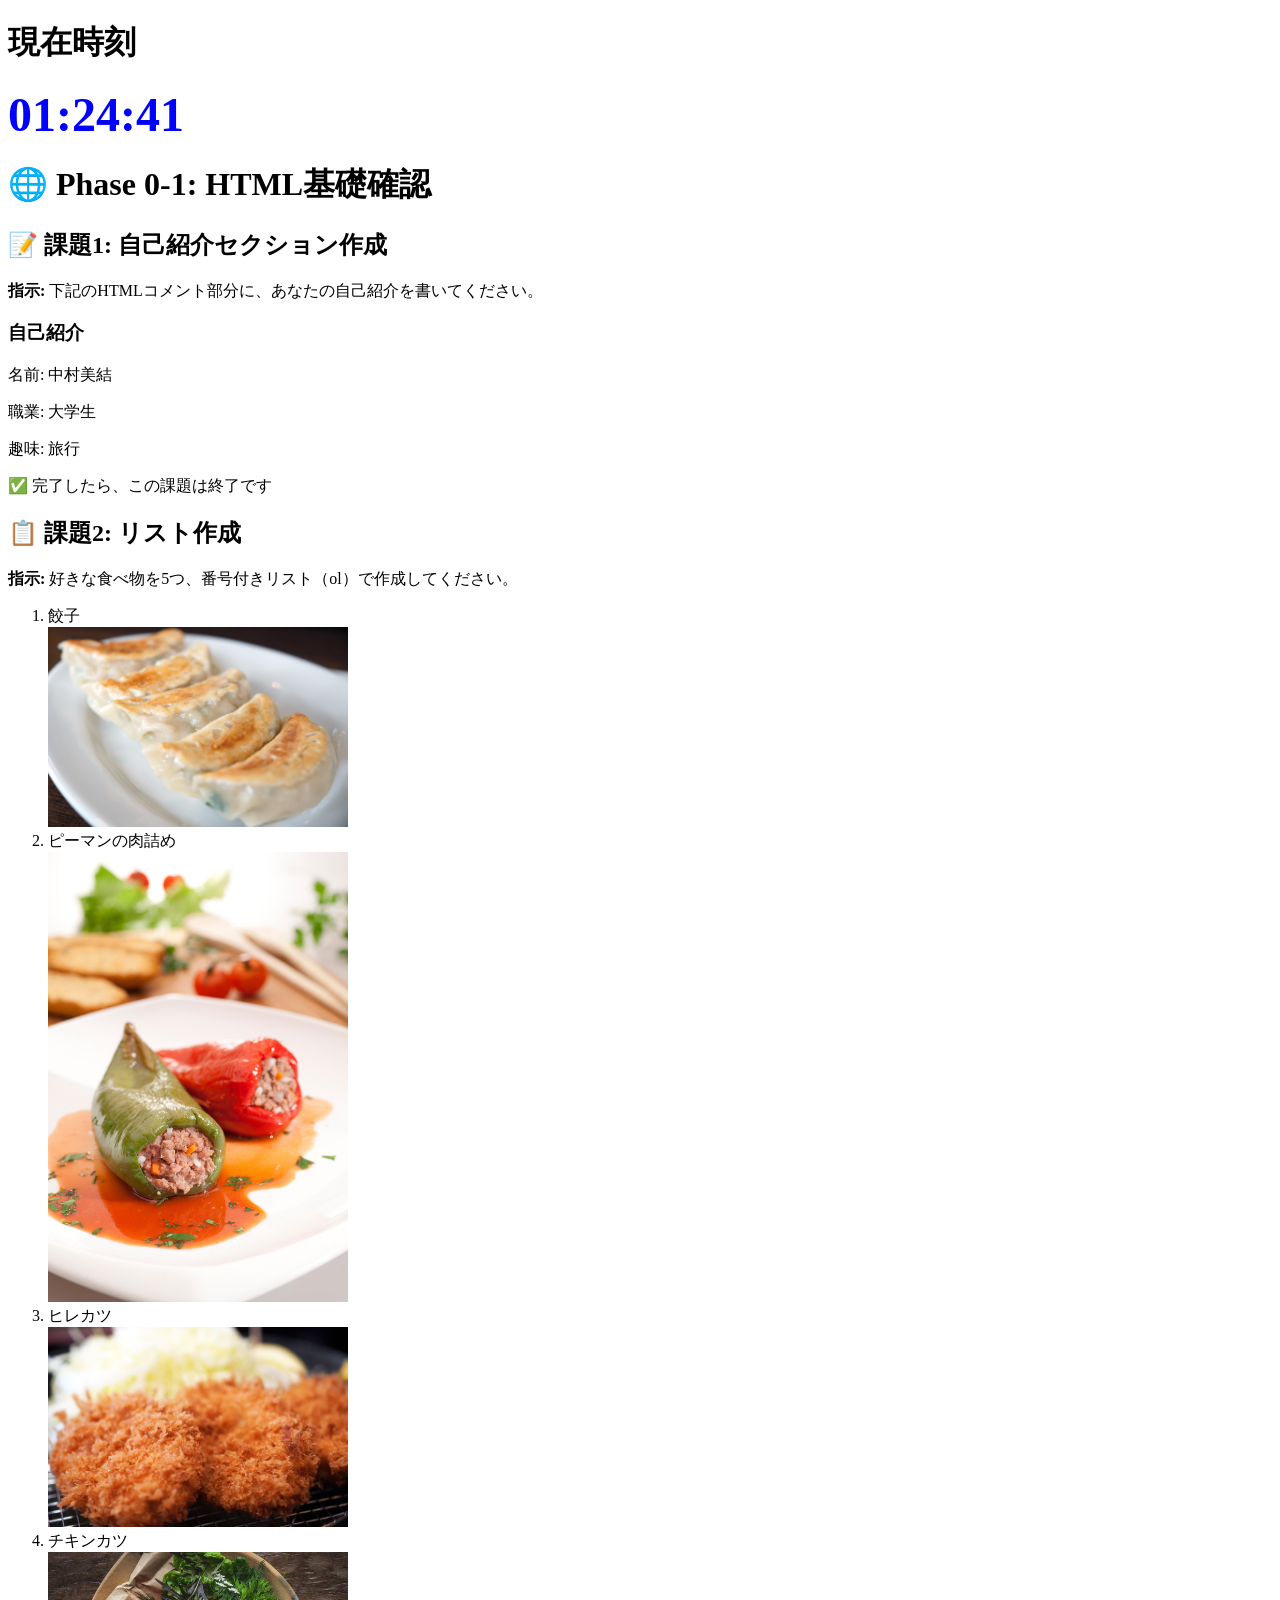
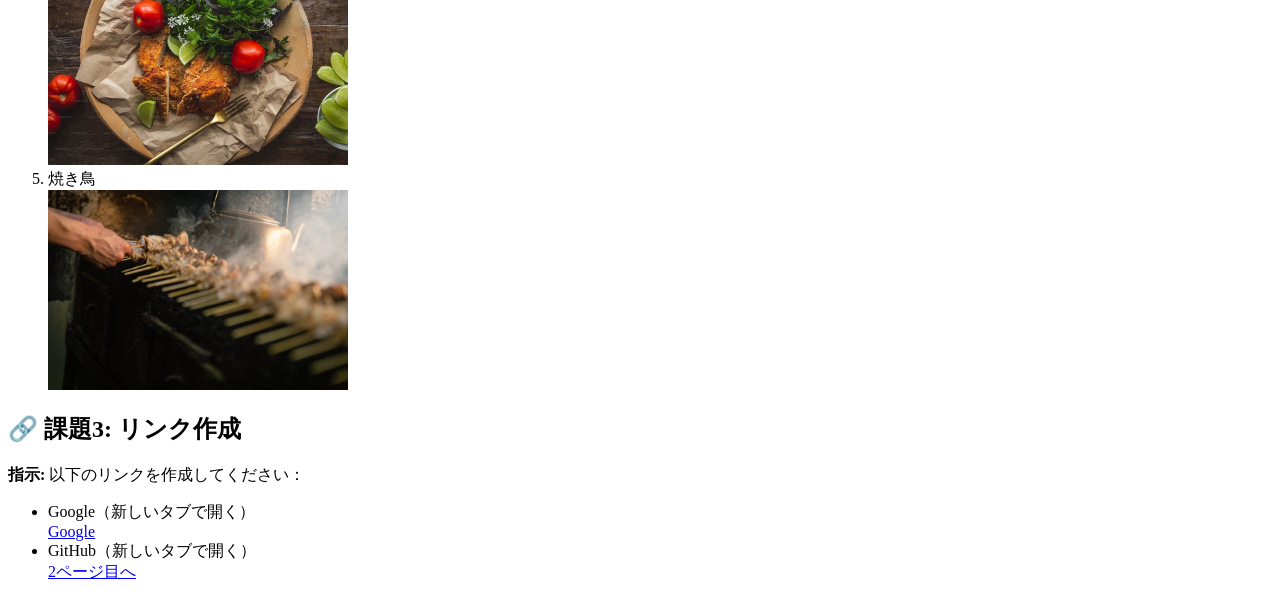
<file: index.html>
<!DOCTYPE html>
<html lang="ja">
<head>
    <meta charset="UTF-8">
    <title>動く時計</title>
    <script>
        function updateClock() {
            // 現在時刻を取得
            var now = new Date();
            var hours = now.getHours();
            var minutes = now.getMinutes();
            var seconds = now.getSeconds();
            
            // 1桁の場合は0を付ける
            if (hours < 10) hours = '0' + hours;
            if (minutes < 10) minutes = '0' + minutes;
            if (seconds < 10) seconds = '0' + seconds;
            
            // 時刻を表示
            var timeString = hours + ':' + minutes + ':' + seconds;
            document.getElementById('clock').innerHTML = timeString;
        }
        
        // 1秒ごとにupdateClock関数を実行
        setInterval(updateClock, 1000);
        
        // ページ読み込み時に即座に表示
        window.onload = updateClock;
    </script>
    <meta charset="UTF-8">
    <meta name="viewport" content="width=device-width, initial-scale=1.0">
    <title>Phase 0-1: HTML基礎確認</title>
</head>
<body>
    <h1>現在時刻</h1>
    <div id="clock" style="font-size: 48px; font-weight: bold; color: blue;">
        00:00:00
    </div>
    <h1>🌐 Phase 0-1: HTML基礎確認</h1>
    
    <div>
        <h2>📝 課題1: 自己紹介セクション作成</h2>
        <p><strong>指示:</strong> 下記のHTMLコメント部分に、あなたの自己紹介を書いてください。</p>
        
        <h3>自己紹介</h3>
        <p>名前: 中村美結</p>
        <p>職業: 大学生</p>
        <p>趣味: 旅行</p>
        
        <p>✅ 完了したら、この課題は終了です</p>
    </div>
    
    <div>
        <h2>📋 課題2: リスト作成</h2>
        <p><strong>指示:</strong> 好きな食べ物を5つ、番号付きリスト（ol）で作成してください。</p>
        <ol>
            <li>餃子</li>
            <img src="gyoza-7382885_1280.jpg"width="300"alt="餃子">
            <li>ピーマンの肉詰め</li>
            <img src="pi-man.jpg"width="300"alt="ピーマンの肉詰め">
            <li>ヒレカツ</li>
             <img src="hirekatu.jpg"width="300"alt="ヒレカツ">
            <li>チキンカツ</li>
             <img src="tikinkatu.avif"width="300"alt="チキンカツ">
            <li>焼き鳥</li>
             <img src="yakitori.webp"width="300"alt="焼き鳥">
        </ol>
       
    </div>
    
    <div>
        <h2>🔗 課題3: リンク作成</h2>
        <p><strong>指示:</strong> 以下のリンクを作成してください：</p>
        <ul>
            <li>Google（新しいタブで開く）</li>
            <a href="https://www.google.com/" target="_blank">Google</a>
            <li>GitHub（新しいタブで開く）</li>
            <a href="second.html"target="_blank">2ページ目へ</a>
        </ul>
    </div>
</body>
</html>
</file>
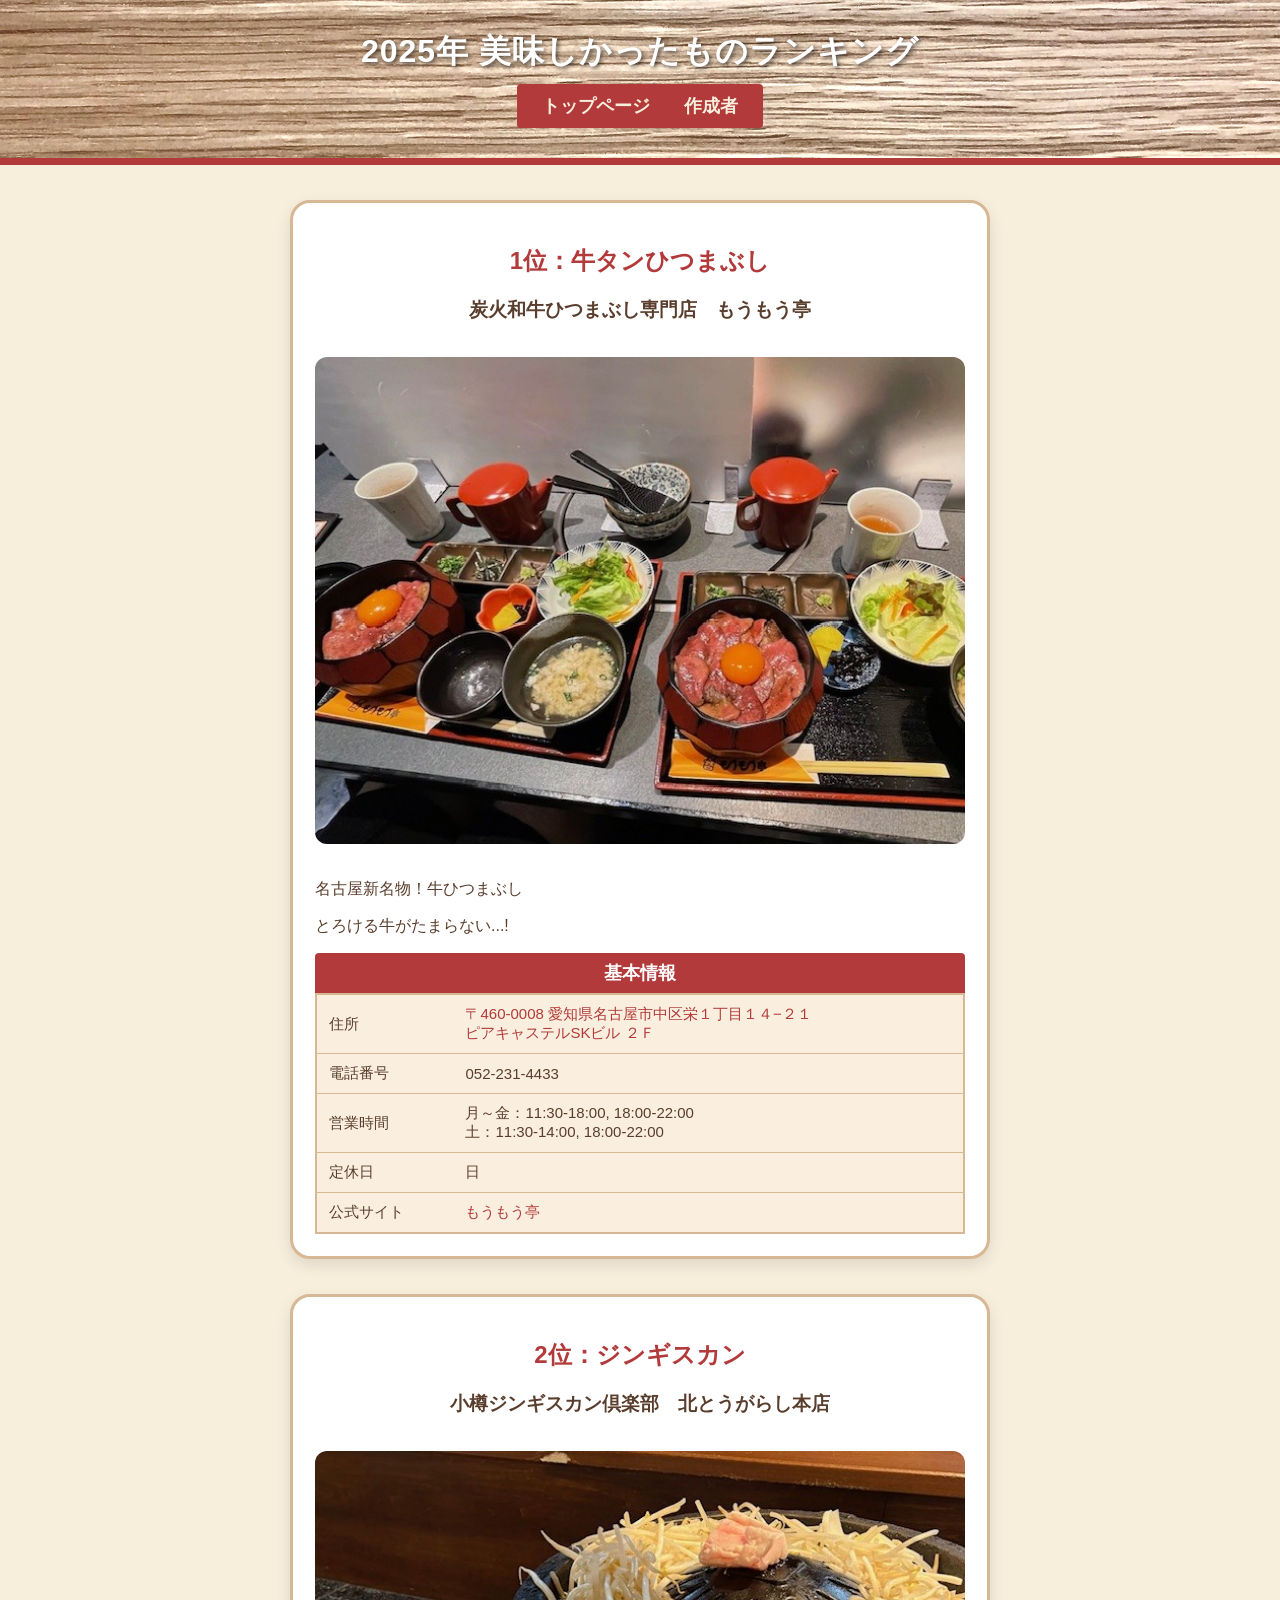
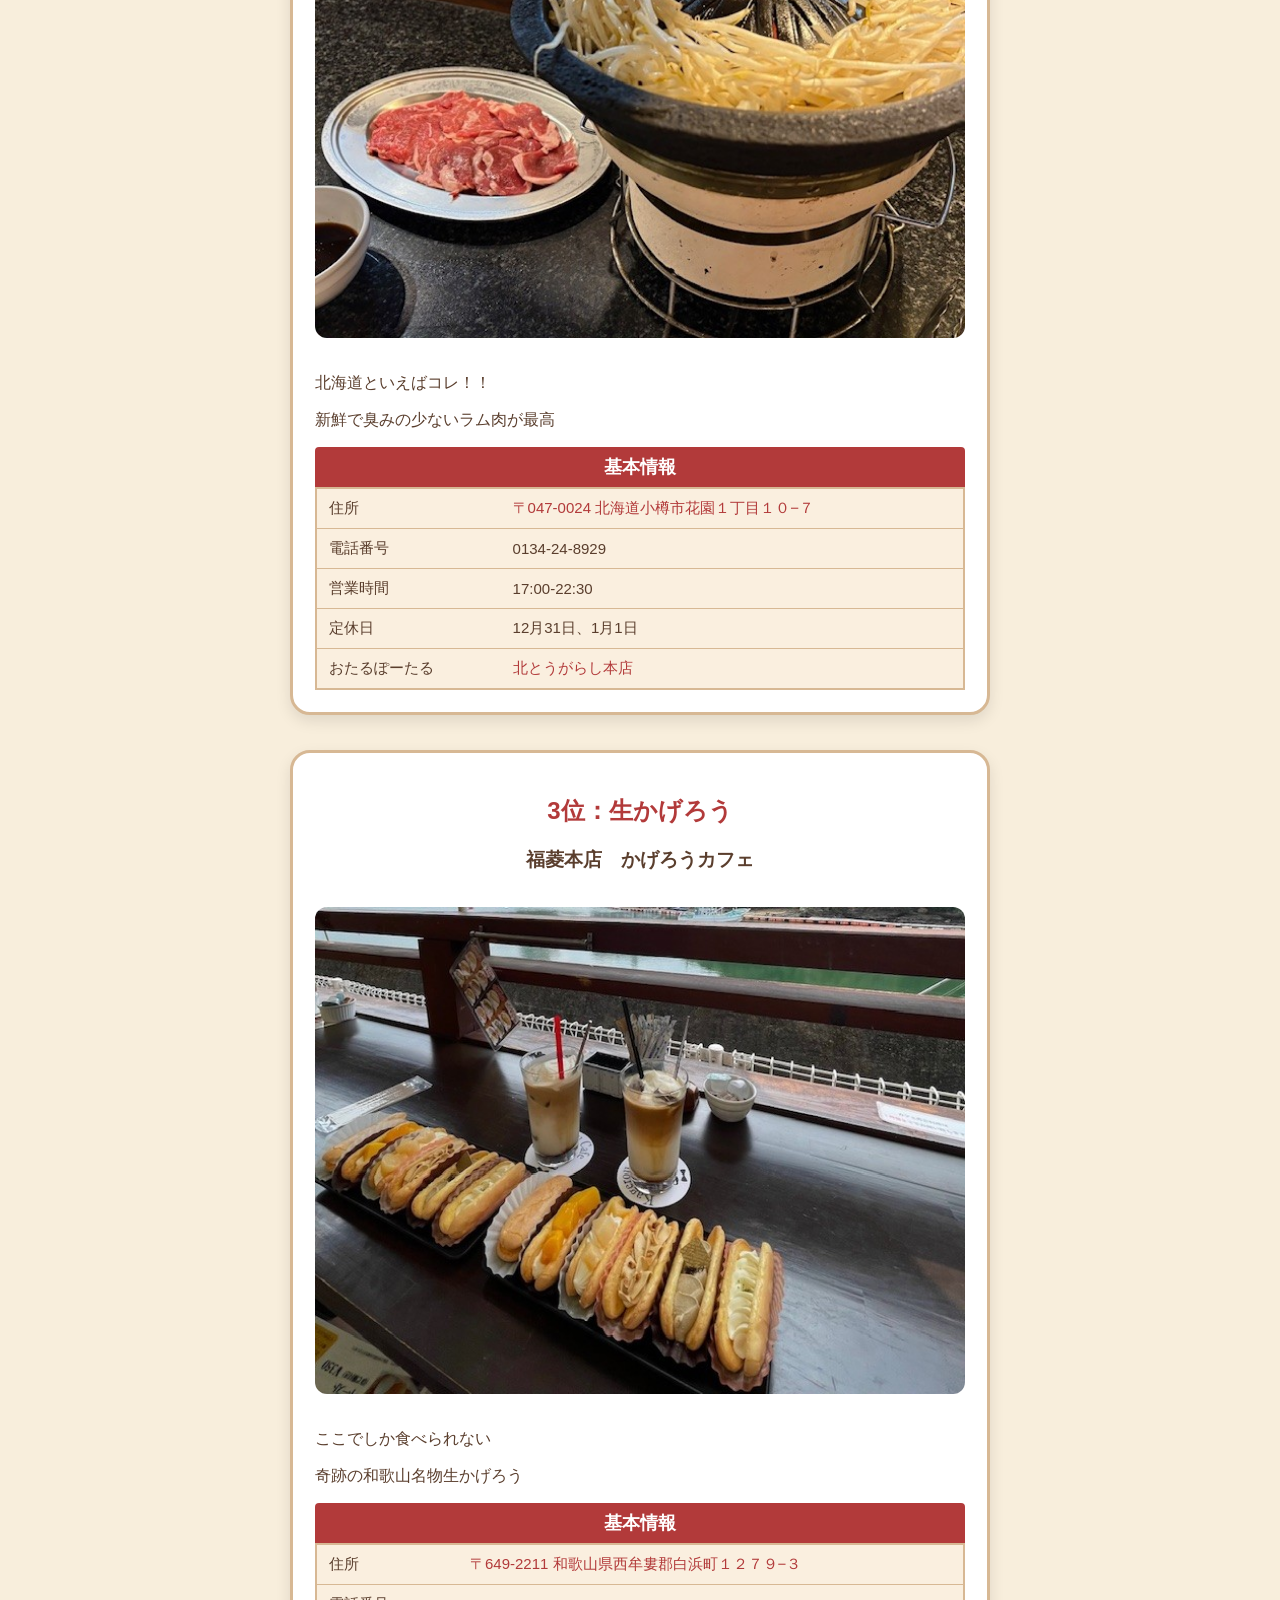
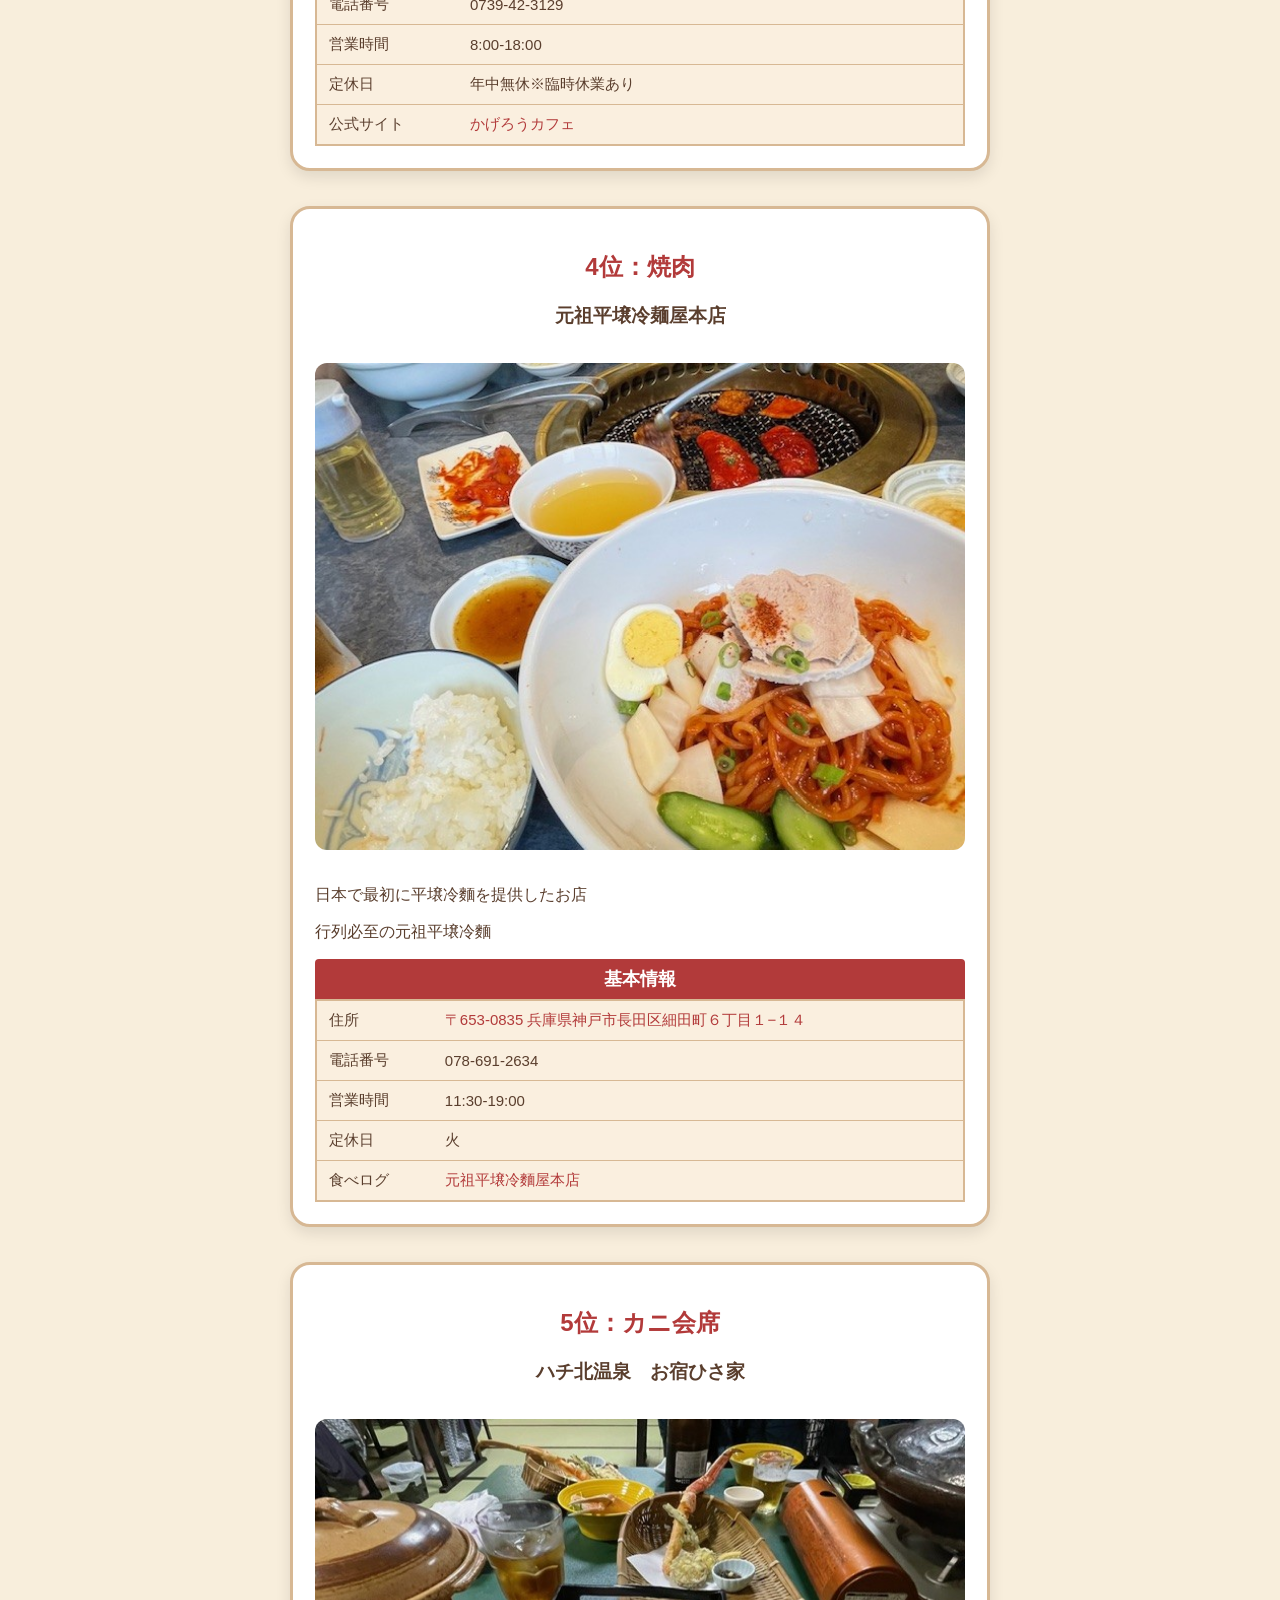
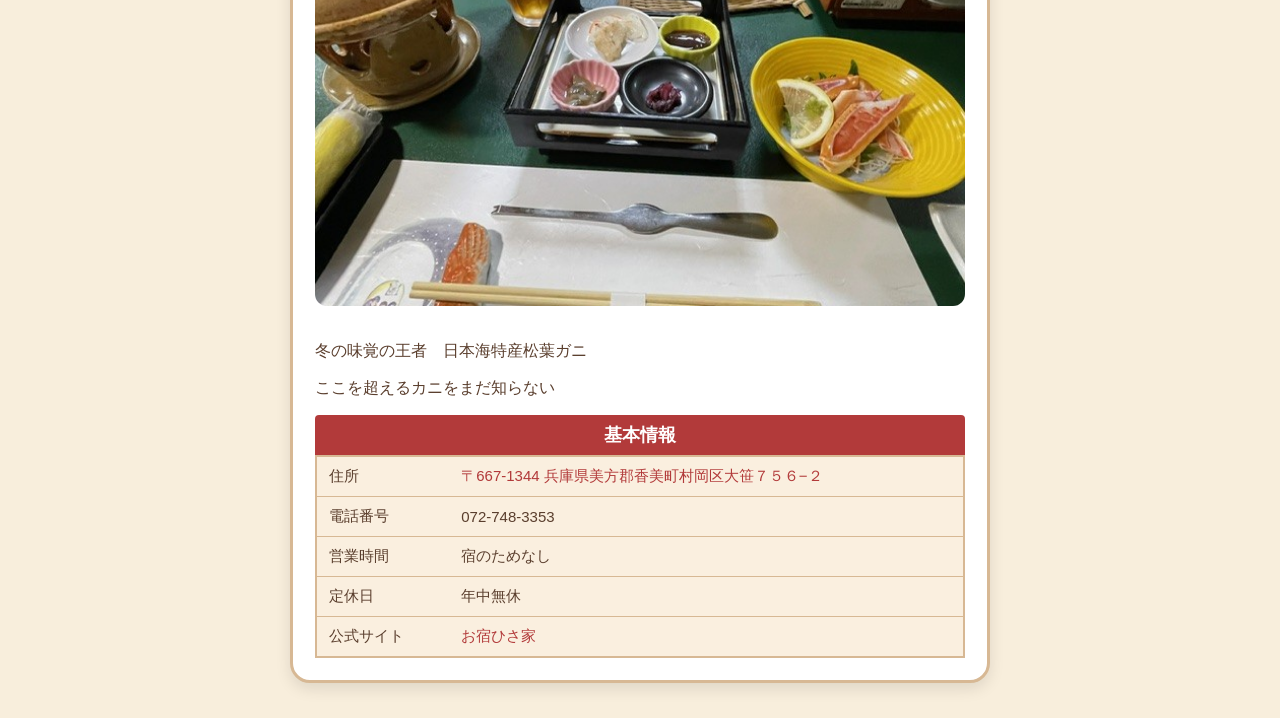
<file: 2025food.html>
<!DOCTYPE html>
<html lang="ja">
<head> 
<meta charset="UTF-8">
<title>2025年美味しかったもの</title>
<link rel="stylesheet" href="style.css">
<link rel="icon" href="favicon.ico" type="image/x-icon">
</head>

<body>
    <header>
        <h1>2025年 美味しかったものランキング</h1>

        <nav>
            <ul>
                <li><a href="food.html">トップページ</a></li>
                <li><a href="aboutme.html">作成者</a></li>
            </ul>
        </nav>
    </header>
    
    <main>
        <section class="rank-card">
            <h2 class="rank-title">1位：牛タンひつまぶし</h2>
            <h3 class="shop-name">炭火和牛ひつまぶし専門店　もうもう亭</h3>
            <p><img src="gyutan.jpg" alt="牛タンひつまぶし" class="food-img"></p>
            <p>名古屋新名物！牛ひつまぶし</p>
            <p>とろける牛がたまらない...!</p>
            <table>
                <caption>基本情報</caption>
                <tr>
                    <th>住所</th><th><a href="https://maps.app.goo.gl/wfAD71gdT45QF7Bg6" target="_blank">〒460-0008 愛知県名古屋市中区栄１丁目１４−２１ <br>ピアキャステルSKビル ２Ｆ</a></th>
                </tr>
                <tr>
                    <th>電話番号</th><th>052-231-4433</th>
                </tr>
                <tr>
                    <th>営業時間</th><th>月～金：11:30-18:00, 18:00-22:00<br>土：11:30-14:00, 18:00-22:00</th>
                </tr>
                <tr>
                    <th>定休日</th><th>日</th>
                </tr>
                <tr>
                    <th>公式サイト</th><th><a href="https://moumoutei.owst.jp/" target="_blank">もうもう亭</a></th>
                </tr>
            </table>
        </section>
        
        <section class="rank-card">
            <h2 class="rank-title">2位：ジンギスカン</h2>
            <h3 class="shop-name">小樽ジンギスカン倶楽部　北とうがらし本店</h3>
            <p><img src="jingisu.jpg" alt="ジンギスカン" class="food-img"></p>
            <p>北海道といえばコレ！！</p>
            <p>新鮮で臭みの少ないラム肉が最高</p>
            <table>
                <caption>基本情報</caption>
                <tr>
                    <th>住所</th><th><a href="https://maps.app.goo.gl/pdvC8dBUFkoucFt28" target="_blank">〒047-0024 北海道小樽市花園１丁目１０−７</a></th>
                </tr>
                <tr>
                    <th>電話番号</th><th>0134-24-8929</th>
                </tr>
                <tr>
                    <th>営業時間</th><th>17:00-22:30</th>
                </tr>
                <tr>
                    <th>定休日</th><th>12月31日、1月1日</th>
                </tr>
                <tr>
                    <th>おたるぽーたる</th><th><a href="https://otaru.gr.jp/shop/kita-tougarashi" target="_blank">北とうがらし本店</a></th>
                </tr>
            </table>
        </section>
        
        <section class="rank-card">
            <h2 class="rank-title">3位：生かげろう</h2>
            <h3 class="shop-name">福菱本店　かげろうカフェ</h3>
            <p><img src="kage.jpg" alt="かげろう" class="food-img"></p>
            <p>ここでしか食べられない</p>
            <p>奇跡の和歌山名物生かげろう</p>
            <table>
                <caption>基本情報</caption>
                <tr>
                    <th>住所</th><th><a href="https://goo.gl/maps/FvgFcinjDbK2" target="_blank">〒649-2211 和歌山県西牟婁郡白浜町１２７９−３</a></th>
                </tr>
                <tr>
                    <th>電話番号</th><th>0739-42-3129</th>
                </tr>
                <tr>
                    <th>営業時間</th><th>8:00-18:00</th>
                </tr>
                <tr>
                    <th>定休日</th><th>年中無休※臨時休業あり</th>
                </tr>
                <tr>
                    <th>公式サイト</th><th><a href="https://fukubishi.co.jp/kagerou_cafe/" target="_blank">かげろうカフェ</a></th>
                </tr>
            </table>
        </section>
        
        <section class="rank-card">
            <h2 class="rank-title">4位：焼肉</h2>
            <h3 class="shop-name">元祖平壌冷麺屋本店</h3>
            <p><img src="reimen.jpg" alt="冷麵屋本店" class="food-img"></p>
            <p>日本で最初に平壌冷麵を提供したお店</p>
            <p>行列必至の元祖平壌冷麵</p>
            <table>
                <caption>基本情報</caption>
                <tr>
                    <th>住所</th><th><a href="https://maps.app.goo.gl/cUsvNDQYovPFbWcH6" target="_blank">〒653-0835 兵庫県神戸市長田区細田町６丁目１−１４</a></th>
                </tr>
                <tr>
                    <th>電話番号</th><th>078-691-2634</th>
                </tr>
                <tr>
                    <th>営業時間</th><th>11:30-19:00</th>
                </tr>
                <tr>
                    <th>定休日</th><th>火</th>
                </tr>
                <tr>
                    <th>食べログ</th><th><a href="https://tabelog.com/hyogo/A2801/A280110/28001098/?msockid=399fd3241fab610f07e6c5861e3b6005" target="_blank">元祖平壌冷麵屋本店</a></th>
                </tr>
            </table>
        </section>
        
        <section class="rank-card">
            <h2 class="rank-title">5位：カニ会席</h2>
            <h3 class="shop-name">ハチ北温泉　お宿ひさ家</h3>
            <p><img src="kani.jpg" alt="かに" class="food-img"></p>
            <p>冬の味覚の王者　日本海特産松葉ガニ</p>
            <p>ここを超えるカニをまだ知らない</p>
            <table>
                <caption>基本情報</caption>
                <tr>
                    <th>住所</th><th><a href="https://maps.app.goo.gl/EcvtLdkXPYWg6z6P6" target="_blank">〒667-1344 兵庫県美方郡香美町村岡区大笹７５６−２</a></th>
                </tr>
                <tr>
                    <th>電話番号</th><th>072-748-3353</th>
                </tr>
                <tr>
                    <th>営業時間</th><th>宿のためなし</th>
                </tr>
                <tr>
                    <th>定休日</th><th>年中無休</th>
                </tr>
                <tr>
                    <th>公式サイト</th><th><a href="https://www.oyado-hisaya.jp/" target="_blank">お宿ひさ家</a></th>
                </tr>
            </table>
        </section>
        
        
    </main>
    <script>
        document.addEventListener("DOMContentLoaded", () => {

        const cards = document.querySelectorAll(".rank-card");

        const observer = new IntersectionObserver((entries) => {
            entries.forEach(entry => {
                if (entry.isIntersecting) {
                    entry.target.classList.add("show");
                    observer.unobserve(entry.target); 
                }
            });
        }, {
            threshold: 0.2  // 20%見えたら
        });

        cards.forEach(card => observer.observe(card));
});
    </script>
</body>
</html>
</file>
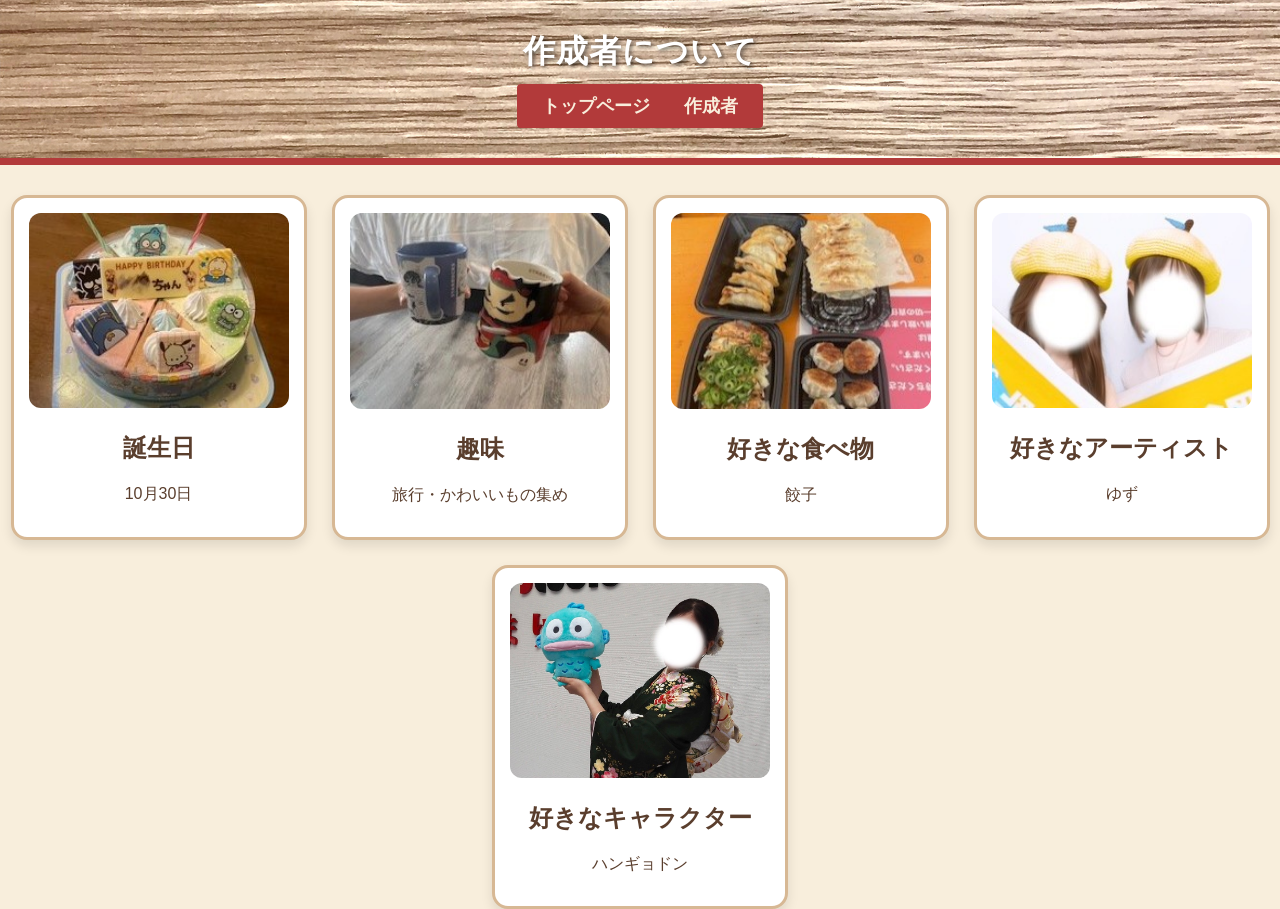
<file: aboutme.html>
<!DOCTYPE html>
<html lang="ja">
<head> 
<meta charset="UTF-8">
<title>作成者</title>
<link rel="stylesheet" href="style.css">
<link rel="icon" href="favicon.ico" type="image/x-icon">
</head>
<body>
    <header>
        <h1>作成者について</h1>
        <nav>
            <ul>
                <li><a href="food.html">トップページ</a></li>
                <li><a href="aboutme.html">作成者</a></li>
            </ul>
        </nav>
    </header>
    <main>
         <div class="contents-box">
            <div class="content-card">
                <img src="me1.jpg" alt="me1">
                <h2 class="card-title">誕生日</h2>
                <p>10月30日</p>
            </div>

            <div class="content-card">
                <img src="me2.jpg" alt="me2">
                <h2 class="card-title">趣味</h2>
                <p>旅行・かわいいもの集め</p>
            </div>

            <div class="content-card">
                <img src="me3.jpg" alt="me3">
                <h2 class="card-title">好きな食べ物</h2>
                <p>餃子</p>
            </div>

            <div class="content-card">
                <img src="me4.jpg" alt="me4">
                <h2 class="card-title">好きなアーティスト</h2>
                <p>ゆず</p>
            </div>

            <div class="content-card">
                <img src="me5.jpg" alt="me5">
                <h2 class="card-title">好きなキャラクター</h2>
                <p>ハンギョドン</p>
            </div>

        </div>
    </main>
</body>
</html>
</file>
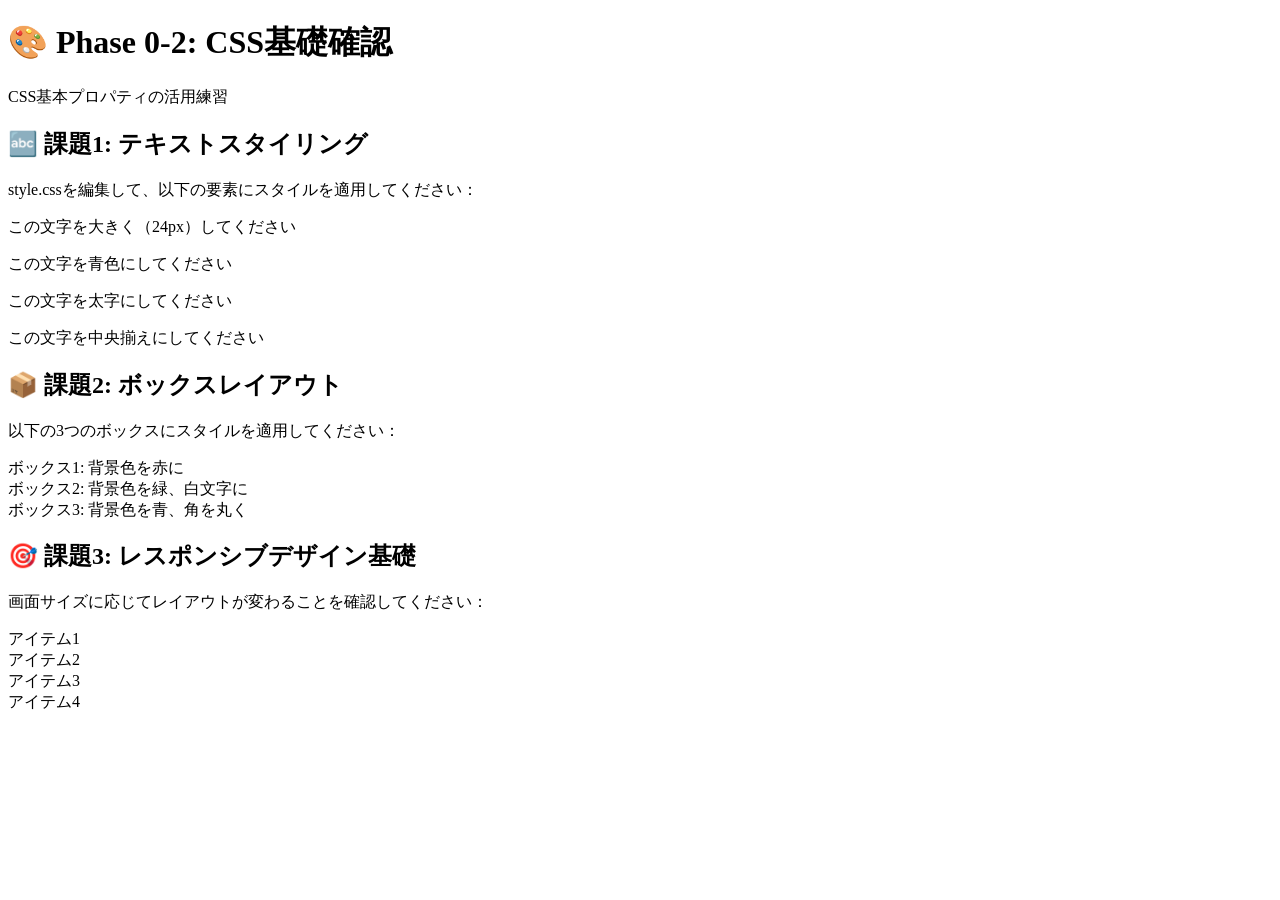
<file: css-kadai.html>
<!DOCTYPE html>
<html lang="ja">
<head>
    <meta charset="UTF-8">
    <meta name="viewport" content="width=device-width, initial-scale=1.0">
    <title>Phase 0-2: CSS基礎確認</title>
    <link rel="stylesheet" href="css-kadai-style.txt">
</head>
<body>
    <h1>🎨 Phase 0-2: CSS基礎確認</h1>
    <p>CSS基本プロパティの活用練習</p>

    <h2>🔤 課題1: テキストスタイリング</h2>
    <p>style.cssを編集して、以下の要素にスタイルを適用してください：</p>
    
    <p class="large-text">この文字を大きく（24px）してください</p>
    <p class="colored-text">この文字を青色にしてください</p>
    <p class="bold-text">この文字を太字にしてください</p>
    <p class="center-text">この文字を中央揃えにしてください</p>

    <h2>📦 課題2: ボックスレイアウト</h2>
    <p>以下の3つのボックスにスタイルを適用してください：</p>
    
    <div class="box box1">ボックス1: 背景色を赤に</div>
    <div class="box box2">ボックス2: 背景色を緑、白文字に</div>
    <div class="box box3">ボックス3: 背景色を青、角を丸く</div>

    <h2>🎯 課題3: レスポンシブデザイン基礎</h2>
    <p>画面サイズに応じてレイアウトが変わることを確認してください：</p>
    
    <div class="responsive-grid">
        <div class="grid-item">アイテム1</div>
        <div class="grid-item">アイテム2</div>
        <div class="grid-item">アイテム3</div>
        <div class="grid-item">アイテム4</div>
    </div>
</body>
</html>
</file>
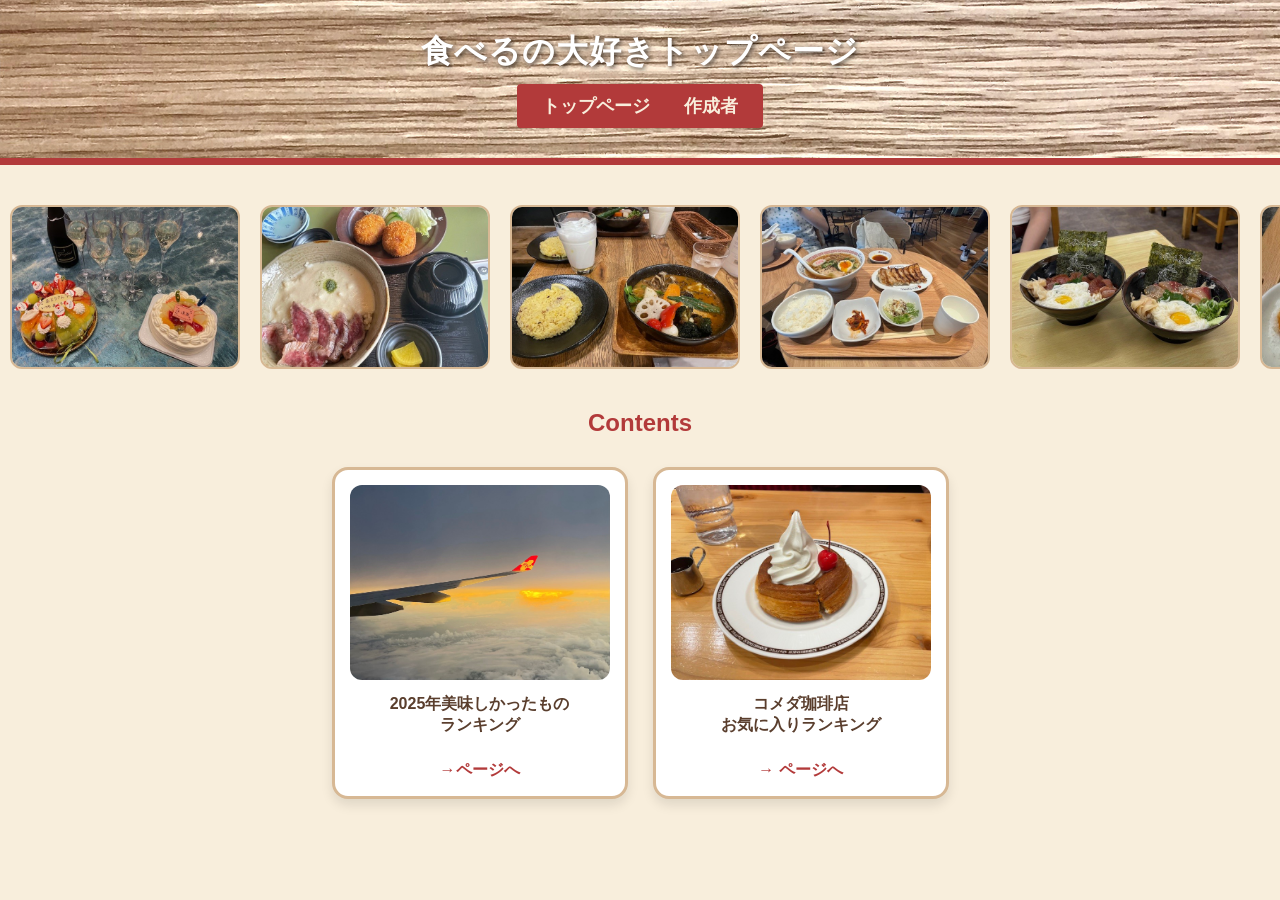
<file: food.html>
<!DOCTYPE html>
<html lang="ja">
<head> 
<meta charset="UTF-8">
<title>食べるの大好き</title>
<link rel="stylesheet" href="style.css">
<link rel="icon" href="favicon.ico" type="image/x-icon">
<style></style>
</head>

<body>
    <header>
        <h1>食べるの大好きトップページ</h1>

        <nav>
            <ul>
                <li><a href="food.html">トップページ</a></li>
                <li><a href="aboutme.html">作成者</a></li>
            </ul>
        </nav>
    </header>
    
    <main>
        <div class="slider">
            <div class="slide-track">
                <img src="a_1cake.jpg" alt="cake">
                <img src="a_2don.jpg" alt="don">
                <img src="a_3carry.jpg" alt="carry">
                <img src="a_4ramen.jpg" alt="ramen">
                <img src="a_5maguro.jpg" alt="maguro">
                <img src="a_6karaage.jpg" alt="karaage">
                <img src="a_7rice.jpg" alt="rice">
                <img src="a_8wagasi.jpg" alt="wagasi">
                <!-- ループ用に同じ画像を複製 -->
                <img src="a_1cake.jpg" alt="cake">
                <img src="a_2don.jpg" alt="don">
                <img src="a_3carry.jpg" alt="carry">
                <img src="a_4ramen.jpg" alt="ramen">
                <img src="a_5maguro.jpg" alt="maguro">
                <img src="a_6karaage.jpg" alt="karaage">
                <img src="a_7rice.jpg" alt="rice">
                <img src="a_8wagasi.jpg" alt="wagasi">
            </div>
        </div>
        <h2 class="rank-title">Contents</h2>
        <div class="contents-box">
            <div class="content-card">
                <img src="2025food.jpg" alt="2025食べ物ランク">
                <p class="title">2025年美味しかったもの<br>ランキング</p>
                <a href="2025food.html" target="_blank">→ページへ</a>
            </div>
            <div class="content-card">
                <img src="komedarank.jpg" alt="コメダRank">
                <p class="title">コメダ珈琲店<br>お気に入りランキング</p>
                <a href="komeda.html" target="_blank">→ ページへ</a>
            </div>
        </div>
    </main>
</body>
</html>
</file>
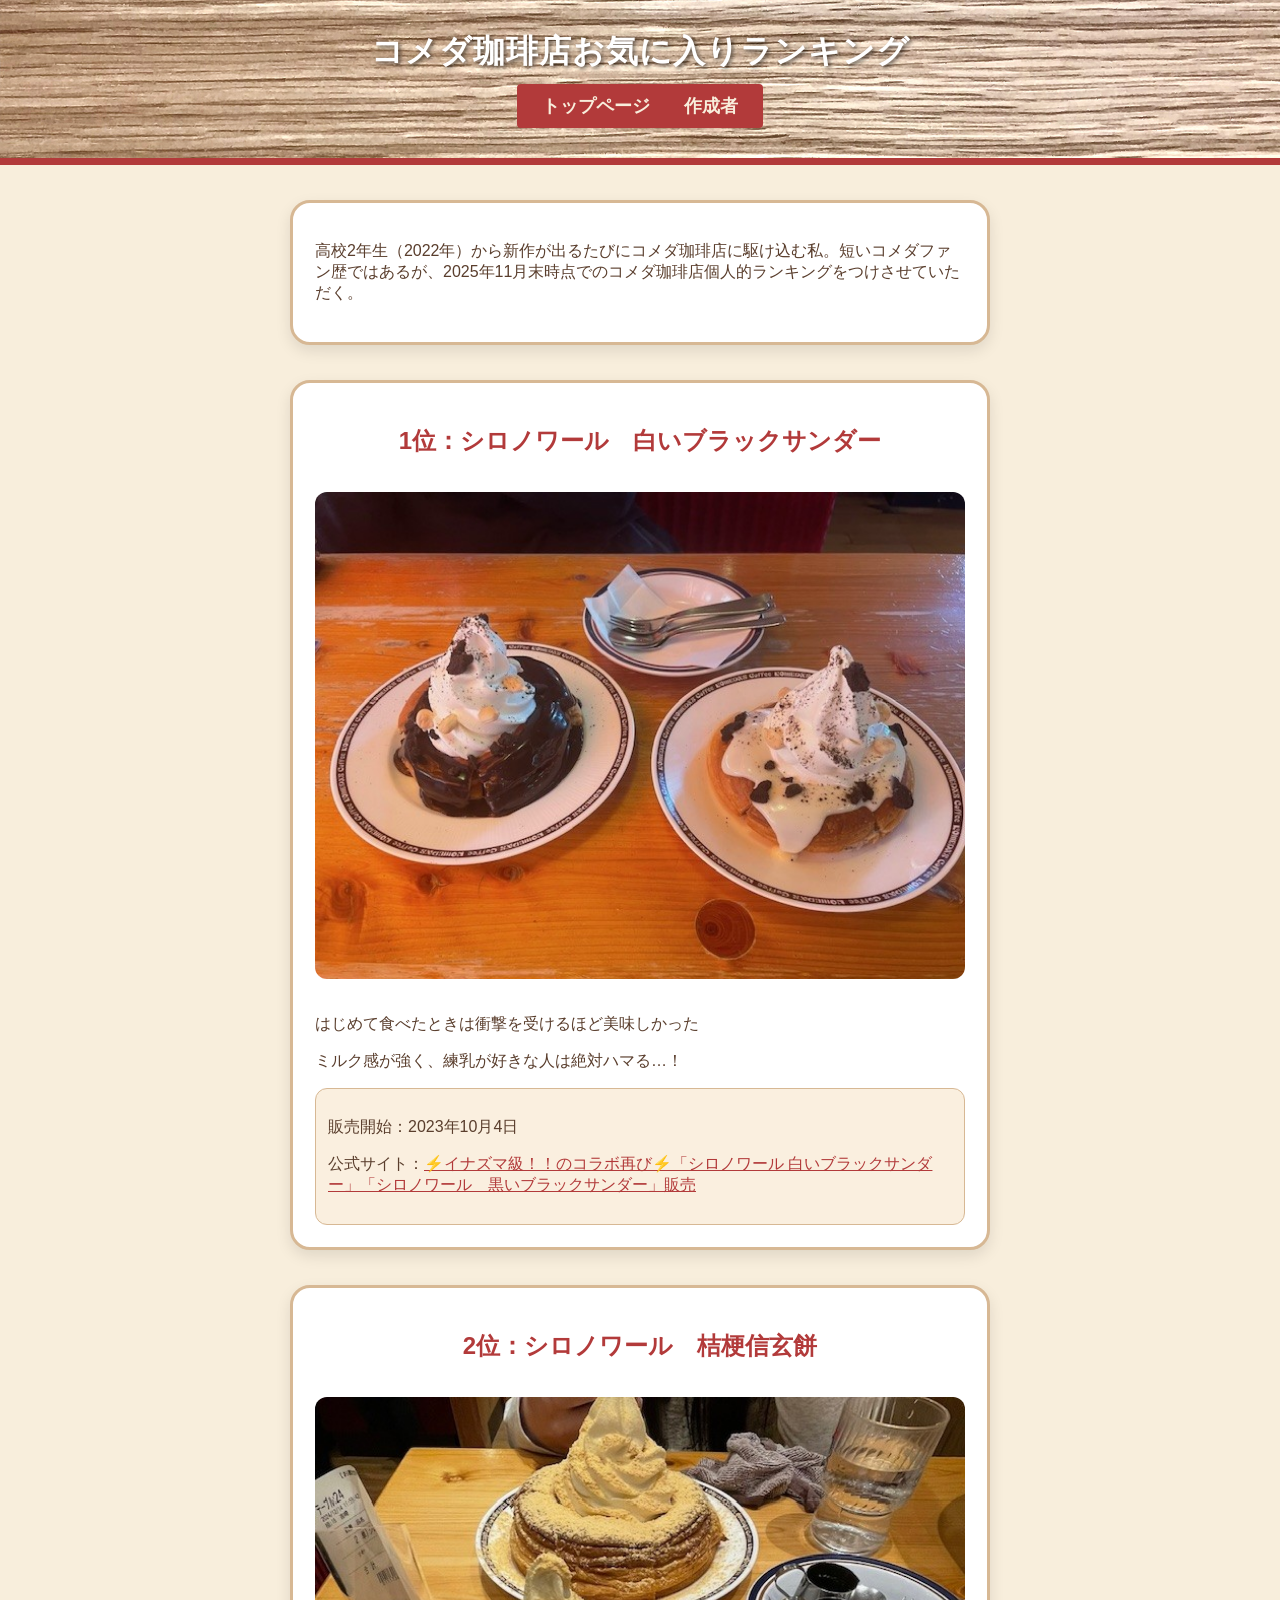
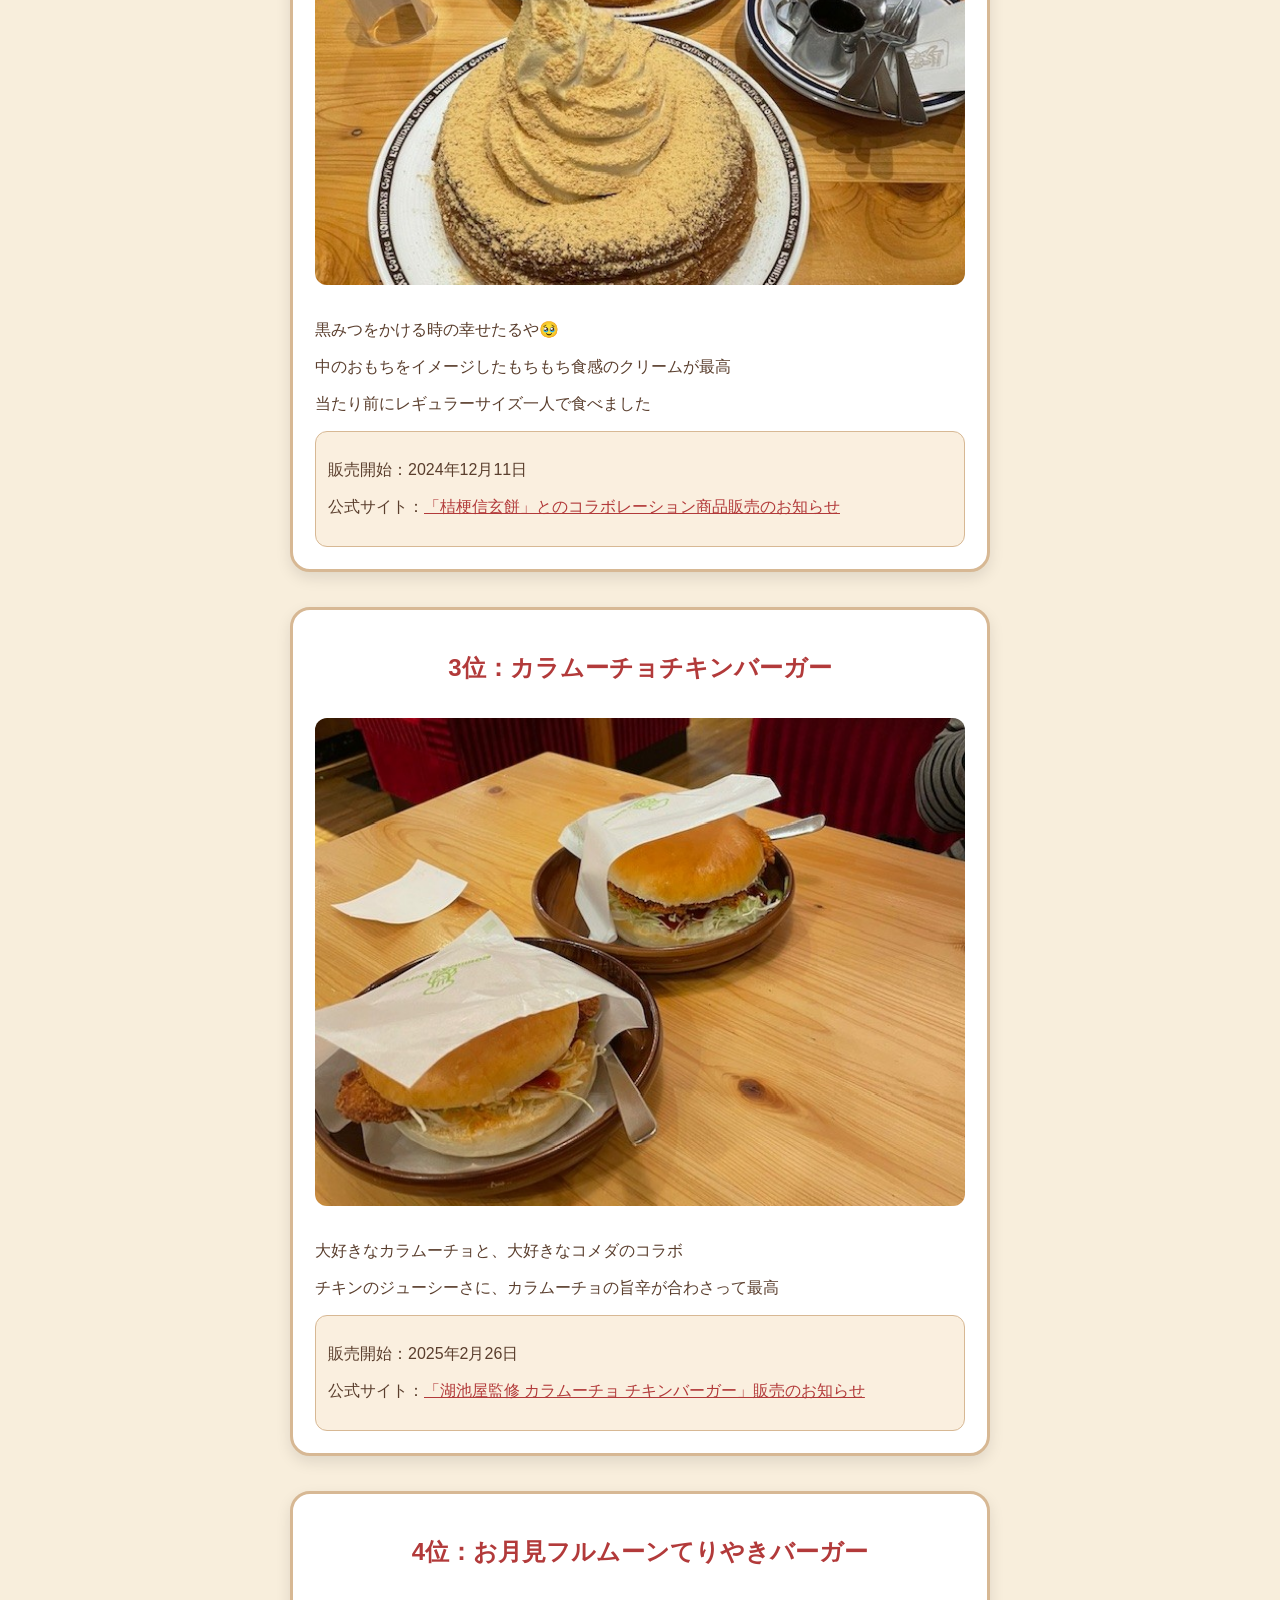
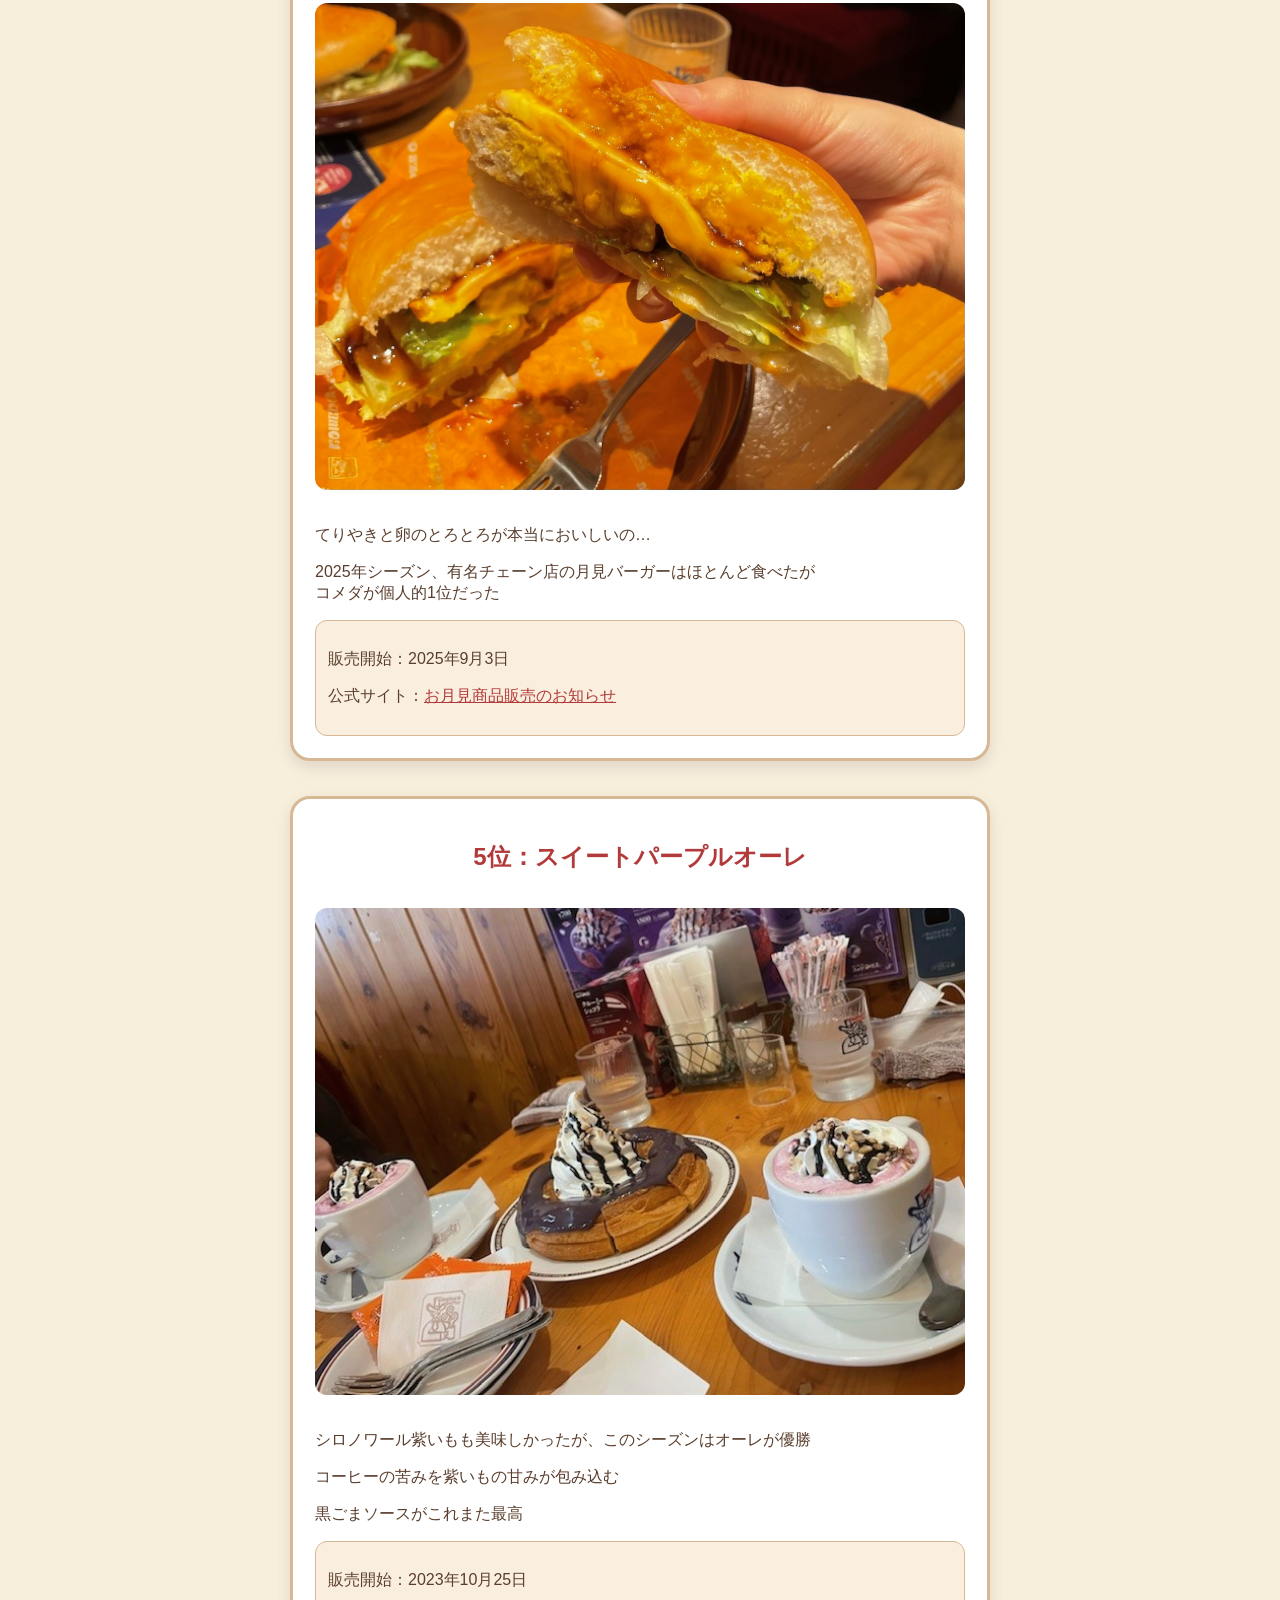
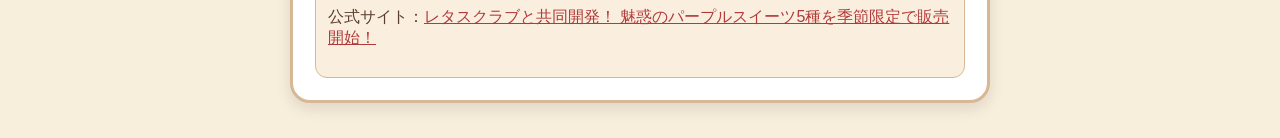
<file: komeda.html>
<!DOCTYPE html>
<html lang="ja">
<head> 
<meta charset="UTF-8">
<title>コメダ珈琲店お気に入りランキング</title>
<link rel="stylesheet" href="style.css">
<link rel="icon" href="favicon.ico" type="image/x-icon">
</head>
<body>
    <header>
        <h1>コメダ珈琲店お気に入りランキング</h1>
        <nav>
            <ul>
                <li><a href="food.html">トップページ</a></li>
                <li><a href="aboutme.html">作成者</a></li>
            </ul>
        </nav>
    </header>
    <main>
        <div class="rank-card">
            <p>高校2年生（2022年）から新作が出るたびにコメダ珈琲店に駆け込む私。短いコメダファン歴ではあるが、2025年11月末時点でのコメダ珈琲店個人的ランキングをつけさせていただく。</p>
        </div>
        <section class="rank-card">
            <h2 class="rank-title">1位：シロノワール　白いブラックサンダー</h2>
            <p><img src="1_white.jpg" alt="白いブラックサンダー" class="food-img"></p>
            <p>はじめて食べたときは衝撃を受けるほど美味しかった</p>
            <p>ミルク感が強く、練乳が好きな人は絶対ハマる…！</p>
            <div class="info-box">
                <p>販売開始：2023年10月4日</p>
                <p>公式サイト：<a href="https://www.yurakuseika.co.jp/news/698/" target="_blank">⚡イナズマ級！！のコラボ再び⚡「シロノワール 白いブラックサンダー」「シロノワール　黒いブラックサンダー」販売</a></p>
            </div>
        </section>
        <section class="rank-card">
            <h2 class="rank-title">2位：シロノワール　桔梗信玄餅</h2>
            <p><img src="2_singen.jpg" alt="桔梗信玄餅" class="food-img"></p>
            <p>黒みつをかける時の幸せたるや🥹</p>
            <p>中のおもちをイメージしたもちもち食感のクリームが最高</p>
            <p>当たり前にレギュラーサイズ一人で食べました</p>
            <div class="info-box">
                <p>販売開始：2024年12月11日</p>
                <p>公式サイト：<a href="https://www.komeda.co.jp/news/detail.html?cat=2&article=4359798" target="_blank">「桔梗信玄餅」とのコラボレーション商品販売のお知らせ</a></p>
            </div>     
        </section>
        <section class="rank-card">
            <h2 class="rank-title">3位：カラムーチョチキンバーガー</h2>
            <p><img src="3_kara.jpg" alt="カラムーチョ" class="food-img"></p>
            <p>大好きなカラムーチョと、大好きなコメダのコラボ</p>
            <p>チキンのジューシーさに、カラムーチョの旨辛が合わさって最高</p>
            <div class="info-box">
                <p>販売開始：2025年2月26日</p>
                <p>公式サイト：<a href="https://www.komeda.co.jp/news/detail.html?cat=2&article=5683995" target="_blank">「湖池屋監修 カラムーチョ チキンバーガー」販売のお知らせ</a></p>
            </div>
        </section>
        <section class="rank-card">
            <h2 class="rank-title">4位：お月見フルムーンてりやきバーガー</h2>
            <p><img src="4_tukimi.jpg" alt="お月見" class="food-img"></p>
            <p>てりやきと卵のとろとろが本当においしいの…</p>
            <p>2025年シーズン、有名チェーン店の月見バーガーはほとんど食べたが<br>コメダが個人的1位だった</p>
            <div class="info-box">
                <p>販売開始：2025年9月3日</p>
                <p>公式サイト：<a href="https://www.komeda.co.jp/news/detail.html?cat=2&article=9356689" target="_blank">お月見商品販売のお知らせ</a></p>
            </div>
        </section>
        <section class="rank-card">
            <h2 class="rank-title">5位：スイートパープルオーレ</h2>
            <p><img src="5_purple.jpg" alt="パープル" class="food-img"></p>
            <p>シロノワール紫いもも美味しかったが、このシーズンはオーレが優勝</p>
            <p>コーヒーの苦みを紫いもの甘みが包み込む</p>
            <p>黒ごまソースがこれまた最高</p>
            <div class="info-box">
                <p>販売開始：2023年10月25日</p>
                <p>公式サイト：<a href="https://komeda-sankaku.com/announcements/srn6ac9fughddog8" target="_blank">レタスクラブと共同開発！ 魅惑のパープルスイーツ5種を季節限定で販売開始！</a></p>
            </div>
        </section>
    </main>
    <script>
        document.addEventListener("DOMContentLoaded", () => {

        const cards = document.querySelectorAll(".rank-card");

        const observer = new IntersectionObserver((entries) => {
            entries.forEach(entry => {
                if (entry.isIntersecting) {
                    entry.target.classList.add("show");
                    observer.unobserve(entry.target); 
                }
            });
        }, {
            threshold: 0.2  // 20%見えたら
        });

        cards.forEach(card => observer.observe(card));
    });
    </script>
</body>
</html>
</file>
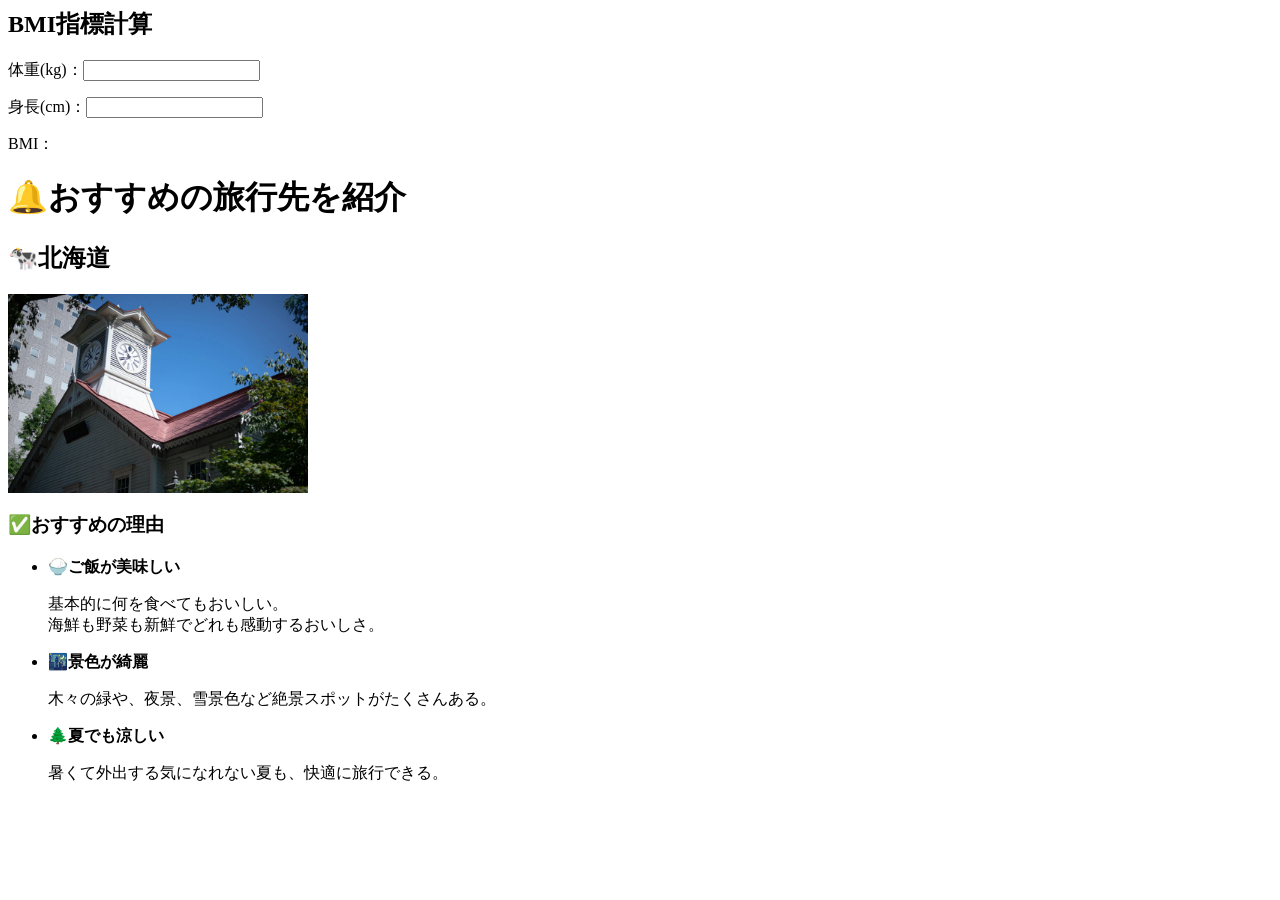
<file: second.html>
<!DECTYPE html>
<html lang="ja">
  <head>
    <meta charset="UTF-8">
    <title>✈️おすすめの旅行先</title>
  </head>
  <body>
    <h2>BMI指標計算</h2>
<form oninput="bmi.value = Math.round(Number(weight.value) / Math.pow(Number(height.value)/100, 2) * 10) / 10">
    <p><label>体重(kg)：<input name="weight" type="number" step="any"></label></p>
    <p><label>身長(cm)：<input name="height" type="number" step="any"></label></p>
    <p><label>BMI：<output name="bmi"></output></label></p>
</form>
    <h1>🔔おすすめの旅行先を紹介</h1>
    <div>
      <h2>🐄北海道</h2>
      <img src="時計台.webp"width="300"alt="時計台">
      <h3>✅おすすめの理由</h3>
      <ul>
        <li><b>🍚ご飯が美味しい</b></li>
        <p>基本的に何を食べてもおいしい。<br>海鮮も野菜も新鮮でどれも感動するおいしさ。</p>
        <li><b>🌃景色が綺麗</b></li>
        <p>木々の緑や、夜景、雪景色など絶景スポットがたくさんある。</p>
        <li><b>🌲夏でも涼しい</b></li>
        <p>暑くて外出する気になれない夏も、快適に旅行できる。</p>
      </ul>
    </div>
    </body>
</html>
</file>
<file: style.css>
body {
  font-family: "Hiragino Maru Gothic ProN", "Yu Gothic", sans-serif;
  background: #f8eedc;
  margin: 0;
  padding: 0;
  color: #5a3e2d;
}

header {
  text-align: center;
  background-image: url(wood.jpg);
  background-size:cover;
  background-position: center;
  padding: 30px 10px;
  border-bottom: 7px solid #b23a3a;
  color: #fff;
}

header h1 {
  color:#fff;
  font-size: 2em;
  margin: 0;
  font-weight: 800;
  letter-spacing: 1px;
  text-shadow:2px 2px 4px rgba(0,0,0,0.6);
}
.title-anim {
    animation: popTitle 1.2s ease-out forwards;
}
@keyframes popTitle {
    0% { transform: scale(0.5); opacity: 0; }
    70% { transform: scale(1.1); opacity: 1; }
    100% { transform: scale(1); }
}
nav ul {
  list-style: none;
  padding: 0;
  margin: 0;
}
nav ul li {
  display: inline-block;
  margin: 0 15px;
}
nav{
  background: #b23a3a;
  padding: 10px;
  display: inline-block;
  margin: 10px auto 0;
  border-radius:4px;
}
nav a {
  text-decoration: none;
  color: #f8eedc;
  font-weight: bold;
  font-size:1.1rem;
}

nav a:hover {
  color: #d7b894;
}
.rank-card {
    background: #ffffff;
    border:3px solid #d7b894;
    border-radius: 18px;
    box-shadow:0 6px 15px rgba(90,62,43,0.15);
    width: 90%;
    max-width: 650px;
    margin: 35px auto;
    padding: 22px;
    border-radius: 20px;
    box-shadow: 0 6px 15px rgba(0,0,0,0.1);
    transform: translateY(40px);
    opacity: 0;
}
.rank-card.show{
  animation:showRank 0.8s ease-out forwards;
}
@keyframes showRank {
  0% { transform: translateY(40px); opacity: 0; }
  100% { transform: translateY(0); opacity: 1; }
}
.rank-title {
    text-align: center;
    color: #b23a3a;
}

/* 画像 */
.food-img {
    width: 100%;
    border-radius: 12px;
    margin: 15px 0;
}

/* 店名 */
.shop-name {
    text-align: center;
    font-weight: bold;
    color: #5a3e2d;
}

/* 情報ボックス */
.info-box {
    background: #faefdf;
    padding: 12px;
    border-radius: 12px;
    margin-top: 12px;
    border: 1px solid #d7b894;
    color: #5a3e2d;
}
.info-box a {
    color: #b23a3a;
}

.info-box a:hover {
    text-decoration: underline;
    font-size:larger;
}
table{
  width:100%;
  border-collapse: collapse;
  background-color:#faefdf ;
  color: #5a3e2d;
  font-size: 15px;
  border: 2px solid #d7b894;
}
table th{
  padding: 10px 12px;
  text-align: left;
  border-bottom: 1px solid #d7b894;
}
table tr th{
  font-weight: normal;
}
table caption {
    caption-side: top;
    font-size: 18px;
    font-weight: bold;
    padding: 8px;
    background-color: #b23a3a;
    color: #fff;
    border-radius: 4px 4px 0 0;
}
table a {
    color: #b23a3a;
    text-decoration: none;
}
table a:hover {
    text-decoration: underline;
    font-size: larger;
}
.slider {
    width: 100%;
    overflow: hidden;
    margin: 30px auto;
    padding: 10px 0;
}

.slide-track {
    display: flex;
    width: calc(250px * 16); /* 画像8枚 × ループ用8枚 */
    animation: scroll 40s linear infinite;
}

.slider img {
    width: 250px;
    height: 160px;
    object-fit: cover;
    margin: 0 10px;
    border-radius: 12px;
    border: 2px solid #d7b894;
}

/* スライドが流れるアニメーション */
@keyframes scroll {
    0% {
        transform: translateX(0);
    }
    100% {
        transform: translateX(calc(-250px * 8)); 
    }
}
.contents-box {
    display: flex;
    justify-content: center;
    gap: 25px;
    margin-top: 30px;
    flex-wrap: wrap;
}

.content-card {
    background: #fff;
    border: 3px solid #d7b894;
    width: 260px;
    text-align: center;
    padding: 15px;
    border-radius: 16px;
    box-shadow: 0 6px 12px rgba(0,0,0,0.1);
}

.content-card img {
    width: 100%;
    border-radius: 12px;
}

.content-card .title {
    margin-top: 10px;
    font-weight: bold;
    color: #5a3e2d;
}

.content-card a {
    display: inline-block;
    margin-top: 8px;
    text-decoration: none;
    color: #b23a3a;
    font-weight: bold;
}

.content-card a:hover {
    text-decoration: underline;
    font-size: 1.1rem;
}
</file>
